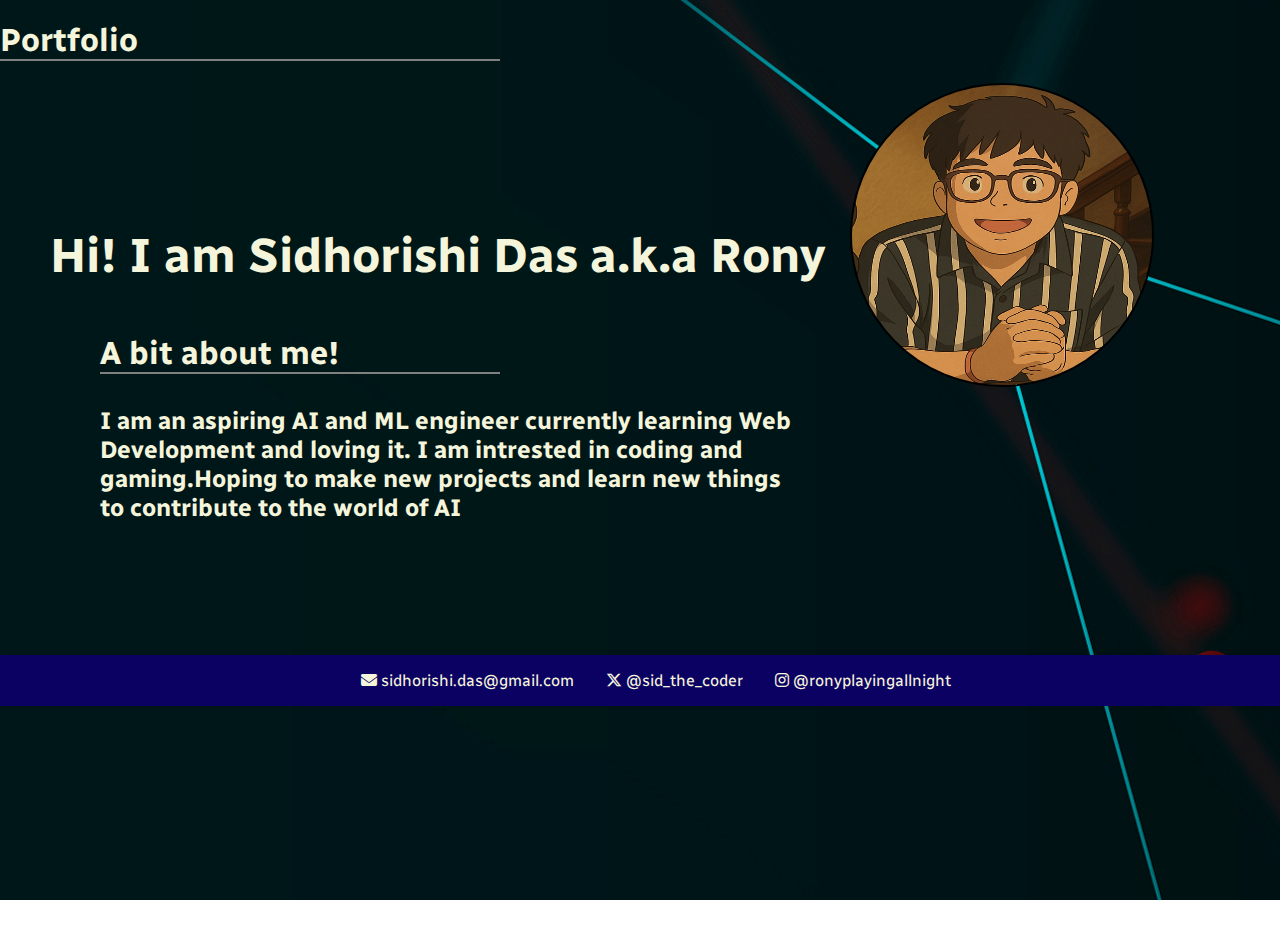
<file: index.html>
<!DOCTYPE html>
<html lang="en">

<head>
    <meta charset="UTF-8">
    <meta name="viewport" content="width=device-width, initial-scale=1.0">
    <title>Portfolio</title>
    <link rel="stylesheet" href="port.css">
    <link rel="preconnect" href="https://fonts.googleapis.com">
    <link rel="preconnect" href="https://fonts.gstatic.com" crossorigin>
    <link
        href="https://fonts.googleapis.com/css2?family=Radio+Canada:ital,wght@0,300..700;1,300..700&family=Raleway:ital,wght@0,100..900;1,100..900&display=swap"
        rel="stylesheet">
    <link rel="stylesheet" href="https://cdnjs.cloudflare.com/ajax/libs/font-awesome/6.5.0/css/all.min.css">
</head>
<header>
    <h1>Portfolio</h1>
</header>

<body>
    <div class="imagecontain">
        <img src="portimg.png" alt="My image">
    </div>
    <div class="whole">
        <div class="title1">
            <h2>Hi! I am Sidhorishi Das a.k.a Rony</h2>
        </div>
        <div class="head3">
            <h3>A bit about me!</h3>
        </div>
        <div class="p1">
            <p>I am an aspiring AI and ML engineer currently learning Web Development and loving it. I am intrested in
                coding and gaming.Hoping to make new projects and learn new things to contribute to the world of AI </p>
        </div>
        <div class="contact-footer">
            <span><i class="fa-solid fa-envelope"></i> sidhorishi.das@gmail.com</span>
            <span><i class="fa-brands fa-x-twitter"></i> <a href="https://x.com/sid_the_coder" target="_blank">@sid_the_coder</a></span>
            <span><i class="fa-brands fa-instagram"></i> <a href="https://www.instagram.com/ronyplayingallnight/"
                    target="_blank">@ronyplayingallnight</a></span>
        </div>
        </section>
</body>

</html>
</file>
<file: port.css>
html, body {
  margin: 0;
  padding: 0;
  height: 100vh;
  overflow: hidden; /* This disables scrolling */
}
html {
    background: url("abstract-digital-grid-black-background.jpg");
}

header {
    font-family: "Radio Canada", sans-serif;
    font-optical-sizing: auto;
    font-weight: 800;
    font-style: normal;
    font-variation-settings: "wdth" 100;
    color: beige;
}

h1 {
    width: 500px;
    border-bottom: 2px solid grey;
}

.imagecontain img {
    display: flex;
    border: 2px solid black;
    height: 300px;
    width: 300px;
    margin-left: 850px;
    margin-right: auto;
    border-radius: 50%;
    transition: all 0.3s ease;
}

.imagecontain img:hover {
    border: 2px solid greenyellow;
    height: 315px;
    width: 315px;
    box-shadow: 5px 5px 5px 1px limegreen;
}
    body {
        font-family: "Radio Canada", sans-serif;
        font-optical-sizing: auto;
        font-style: normal;
        font-variation-settings: "wdth" 100;
        color: beige;
    }


.title1 h2 {
    font-weight: 1000;
    font-size: 300%;
    margin-bottom: 50px;
    margin-left: 50px;
}

.head3 h3 {
    font-weight: 700;
    font-size: 200%;
    width: 400px;
    border-bottom: 2px solid grey;
    margin-left: 100px;
}

.p1 p {
    font-weight: 800;
    font-size: 150%;
    height: 300px;
    width: 700px;
    margin-left: 100px;
}
.whole{
    transform: translateY(-200px);
}
.contact-footer {
  width: 100%;
  background-color: #0b0163;
  text-align: center;
  padding: 1rem;
  display: flex;
  justify-content: center;
  gap: 2rem;
  font-size: 1rem;
  position: fixed;
  bottom: 0;
  left: 0;
  box-shadow: 0 -1px 5px rgba(0,0,0,0.1);
}

.contact-footer a {
  text-decoration: none;
  color: beige;
}

.contact-footer a:hover {
  text-decoration: underline;
}
</file>
